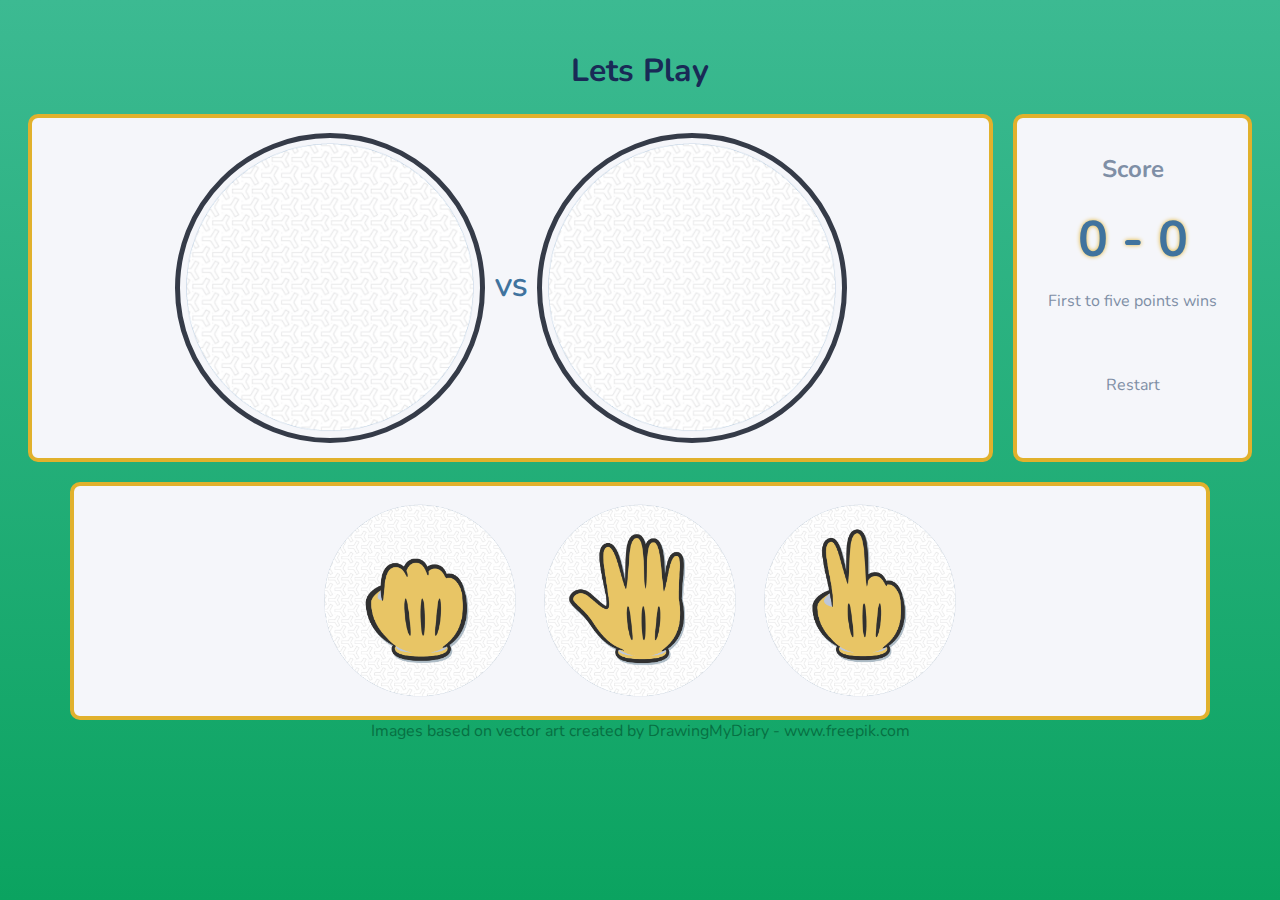
<file: index.html>
<!DOCTYPE html>
<html lang="en">
<head>
    <meta charset="UTF-8">
    <meta http-equiv="X-UA-Compatible" content="IE=edge">
    <meta name="viewport" content="width=device-width, initial-scale=1.0">
    <script src="./script.js" defer></script>
    <link rel="stylesheet" href="style.css">
    <link rel="stylesheet" href="https://cdnjs.cloudflare.com/ajax/libs/font-awesome/6.1.1/css/all.min.css" integrity="sha512-KfkfwYDsLkIlwQp6LFnl8zNdLGxu9YAA1QvwINks4PhcElQSvqcyVLLD9aMhXd13uQjoXtEKNosOWaZqXgel0g==" crossorigin="anonymous" referrerpolicy="no-referrer" />
    <link rel="preconnect" href="https://fonts.googleapis.com">
<link rel="preconnect" href="https://fonts.gstatic.com" crossorigin>
<link href="https://fonts.googleapis.com/css2?family=Fredoka+One&family=Macondo&family=Nunito:wght@200;400&display=swap" rel="stylesheet">
    <title>Rock Paper Scissors</title>
</head>
<body>
    <div id="container">
        <div id="header">
            <h1>Lets Play</h1>
        </div>
        <div id="output">
            <div id="results" class="section">
                <img src="./images/cardback.png" alt="" class="movecard userMove" >
                <h2>VS</h2>
                <img src="./images/cardback.png" alt="" class="movecard computerMove" >
            </div>
            <div id="scores" class="section">
                <h2>Score</h2>
                <div>
                    <div><span class="fa-solid fa-user scoreIcon"></span></div> <span class="currentScore">0 - 0</span> <span class="fa-solid fa-robot scoreIcon"></span>
                </div>
                
                <p>First to five points wins</p>
                <i class="fas fa-redo resetButton"></i>
                <p>Restart</p>
            </div>

        </div>
        <div id="controls"  class="section showSection">
            <img src="./images/rock.png" alt="rock" class="movebutton" width="200px" data-move="rock">
            <img src="./images/paper.png" alt="paper" class="movebutton" width="200px" data-move="paper">
            <img src="./images/scissors.png" alt="scissors" class="movebutton" width="200px" data-move="scissors">
        </div>
        <div id="finalResult" class="hideSection section">
            <h2>Game Result</h2>
        </div>

        <a href="https://www.freepik.com/vectors/clip-art">Images based on vector art created by DrawingMyDiary - www.freepik.com</a>
       
    </div>
    
    
    
</body>
</html>
</file>
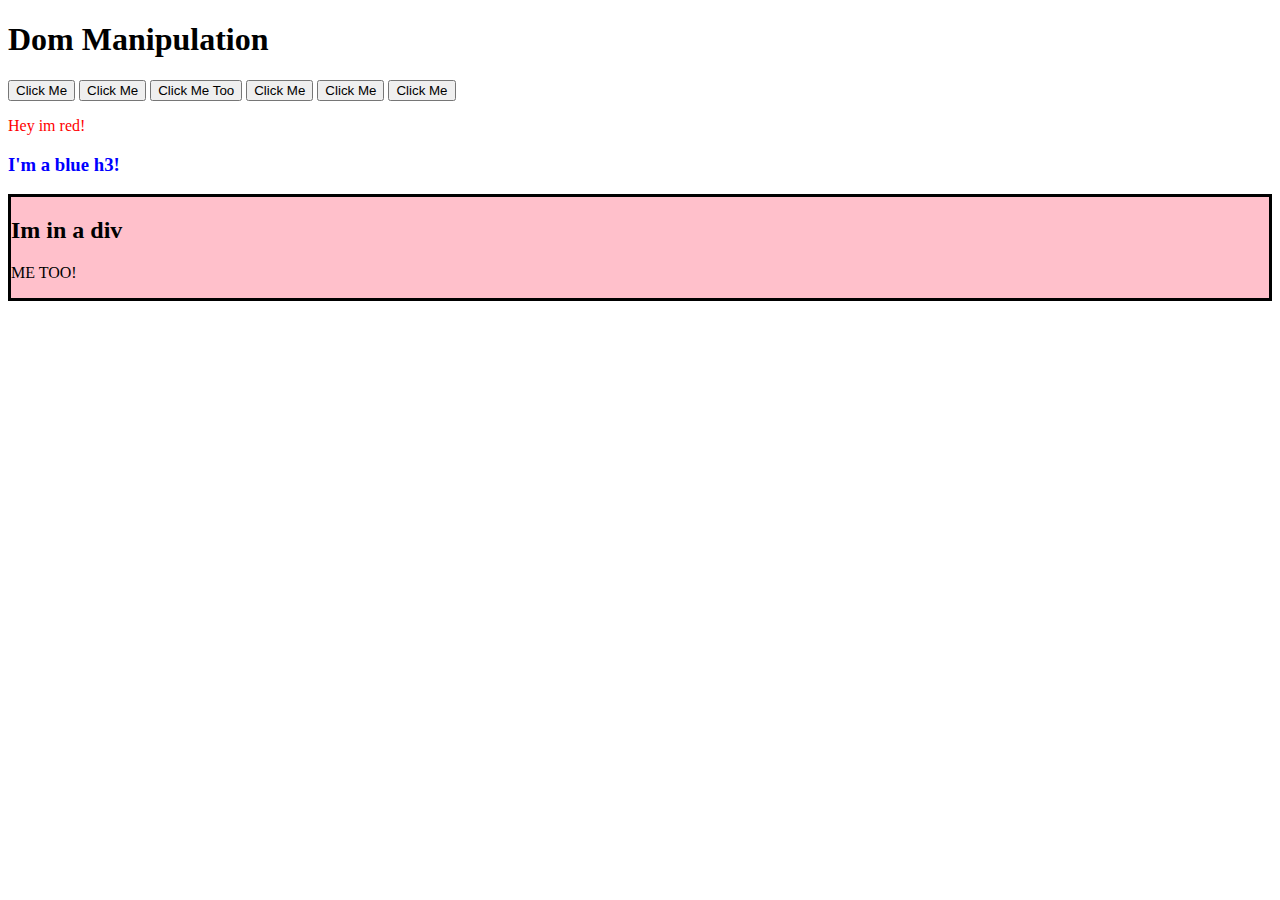
<file: DOMman.html>
<!DOCTYPE html>
<html lang="en">
<head>
    <script src="./DOMman.js" defer></script>
    <meta charset="UTF-8">
    <meta http-equiv="X-UA-Compatible" content="IE=edge">
    <meta name="viewport" content="width=device-width, initial-scale=1.0">
    <title>DOM Manipulation</title>
</head>
<body>
    <h1>Dom Manipulation</h1>
    <div id="container">
        <div class="display"></div>
        <div class="controls"></div>
        <button onclick="alert('Hello World')">Click Me</button>
        <button id="btn">Click Me</button>
        <button id="btn3">Click Me Too</button>
        <button id="1">Click Me</button>
        <button id="2">Click Me</button>
        <button id="3">Click Me</button>
      </div>
</body>
</html>
</file>
<file: style.css>
body{
    background-image: linear-gradient(to top, #0ba360 0%, #3cba92 100%);
    background-size: cover;
}
html{
    min-height: 100%;
    font-family: 'Macondo', cursive;
    font-family: 'Fredoka One', cursive;
    font-family: 'Nunito', sans-serif;
    
    color: #40739e;
}

a{
    text-decoration: none;
    color: #077043;
}

#container{
    display: flex;
    flex-direction: column;
    align-items: center;
    flex-wrap: wrap;
    padding: 20px;
}

#header{
    color: #192a56;
}

.section{
    background-color: #f5f6fa;
    border: 4px solid #e1b12c;
    border-radius: 10px;
    padding: 15px;
}

#output{
    display: flex;
    gap: 20px;
    width: 100%;
    flex-wrap: wrap;
    margin-bottom: 20px;
}

#results{
    flex-grow: 8;
    display:flex;
    align-items: center;
    justify-content: center;
    gap: 10px;
}

.userMove{
    flex-shrink: 1;
    max-width: 300px;
}

.computerMove{
    flex-shrink: 1;
    max-width: 300px;
}

.movecard{
    flex-shrink: 1;
    border: 5px solid #353b48;
    border-radius: 50%;
    
}

#scores{
    flex-grow: 1;
    display: flex;
    flex-direction: column;
    align-items: center;
    color: #7f8fa6;
}

#scores>div{
    
    color: #7f8fa6;
    display: flex;
    align-items: center;
    gap: 10px;
    
}

.currentScore{
    color: #40739e;
    font-size: 50px;
    font-weight: bold;
    text-shadow: 0 0 4px #e1b12c;
}

.scoreIcon{
    color: #dcdde1;
    vertical-align: middle;
}

.resetButton{
    font-size: 40px;
    color: #e1b12c;
    padding-top: 30px;
    text-shadow: 0 0 2px #e1b12c;
    transition: 0.5s;
}

.resetButton:hover{
    transform:scale(1.1);
    transform:rotateY(30deg);
    text-shadow: 0 0 2px #000;
}

#controls{
    width: 90%;
    justify-content: center;
    gap: 20px;
}

.movebutton{
    flex-shrink: 1;
    border-radius: 50%;
    filter: grayscale(35%);
    transition: .5s ;
}

.movebutton:hover{
    filter: grayscale(0);
    box-shadow: 0 0 4px #e1b12c;
    transform: rotate(30deg);
}

.movebutton:active{
    transform: rotate(360deg);
    box-shadow: 0 0 4px #e84118;
}

#finalResult{
    width: 90%;
    text-align: center;
    
}

.hideSection{
    display: none;
}

.showSection{
    display: flex;
}
</file>
